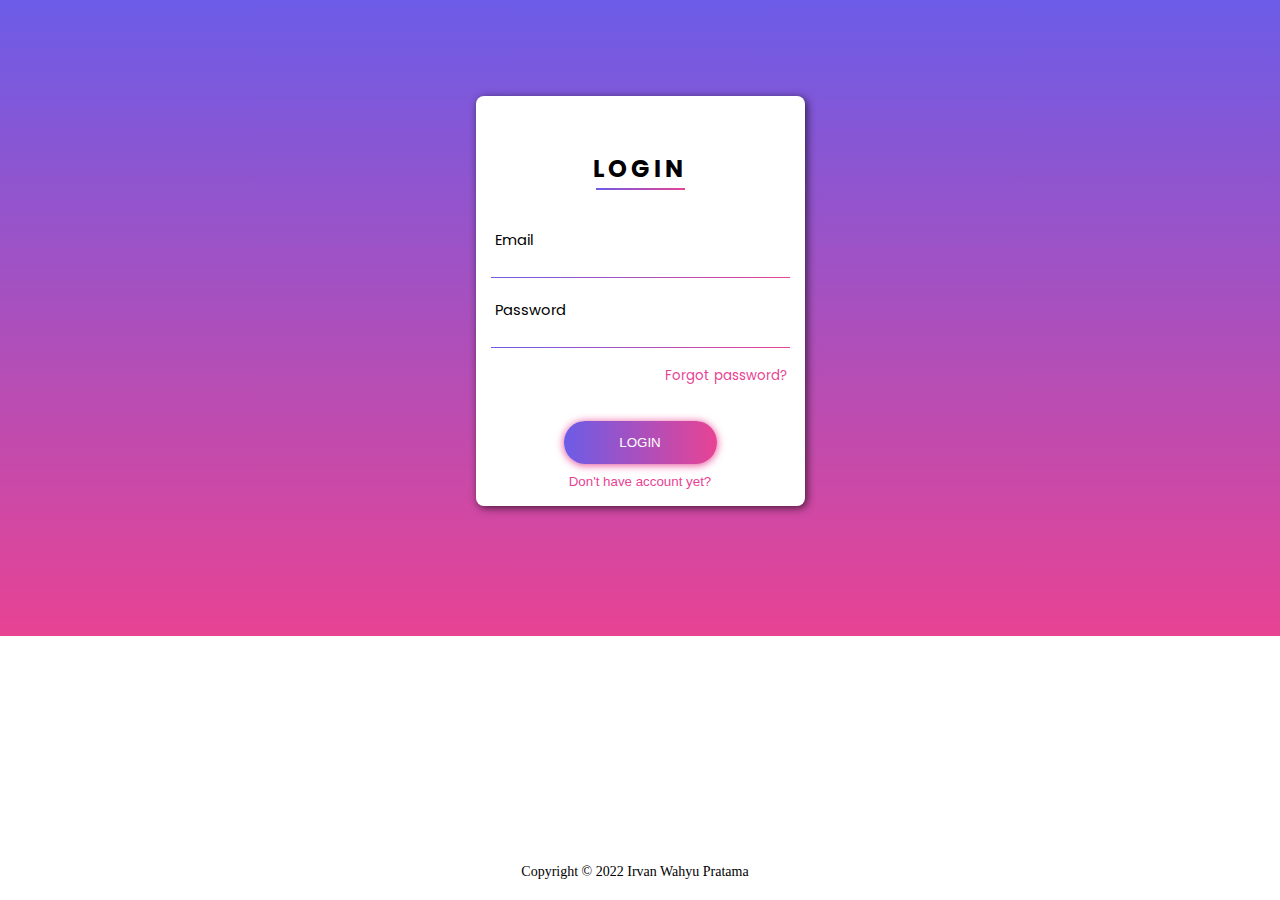
<file: index.html>
<!DOCTYPE html>
<html lang="en">
    <head>
        <meta charset="UTF-8">
        <meta http-equiv="X-UA-Compatible" content="IE=edge">
        <meta name="viewport" content="width=device-width, initial-scale=1.0">
        <link rel="stylesheet" href="stylelogin.css">
        <link rel="preconnect" href="https://fonts.googleapis.com">
        <link rel="preconnect" href="https://fonts.gstatic.com" crossorigin>
        <link href="https://fonts.googleapis.com/css2?family=Poppins&display=swap" rel="stylesheet">
        <title>Login</title>
    </head>
    <body>
        <div id="card">
            <div id="card-content">
                <div id="card-title">
                    <h2>LOGIN</h2>
                    <div class="underline-title"></div>
                </div>
            </div>
            <form action="dashboard.html" method="post">
                <label for="user-email" style="padding-top:13px">&nbsp;Email</label>
                <input
                    id="user-email"
                    class="form-content"
                    type="email"
                    name="email"
                    autocomplete="on"
                    required
                >
                <div class="form-border"></div>
                <label for="user-password" style="padding-top:22px">&nbsp;Password</label>
                <input
                    id="user-password"
                    class="form-content"
                    type="password"
                    name="password"
                    required
                >
                <div class="form-border"></div>
                <a href="#">
                    <legend id="forgot-pass">Forgot password?</legend>
                </a>
                <input
                    id="submit-btn"
                    type="submit"
                    name="submit"
                    value="LOGIN"
                >
                <a href="registrasi.html" id="signup">Don't have account yet?</a>
            </form>
        </div>
        <footer>
            <div class="bottom-details">
                <div class="bottom_text">
                    <span class="copyright_text">Copyright © 2022
                        <a href="#">Irvan Wahyu Pratama</a>
                    </span>
                </div>
            </div>
        </footer>
    </body>
</html>
</file>
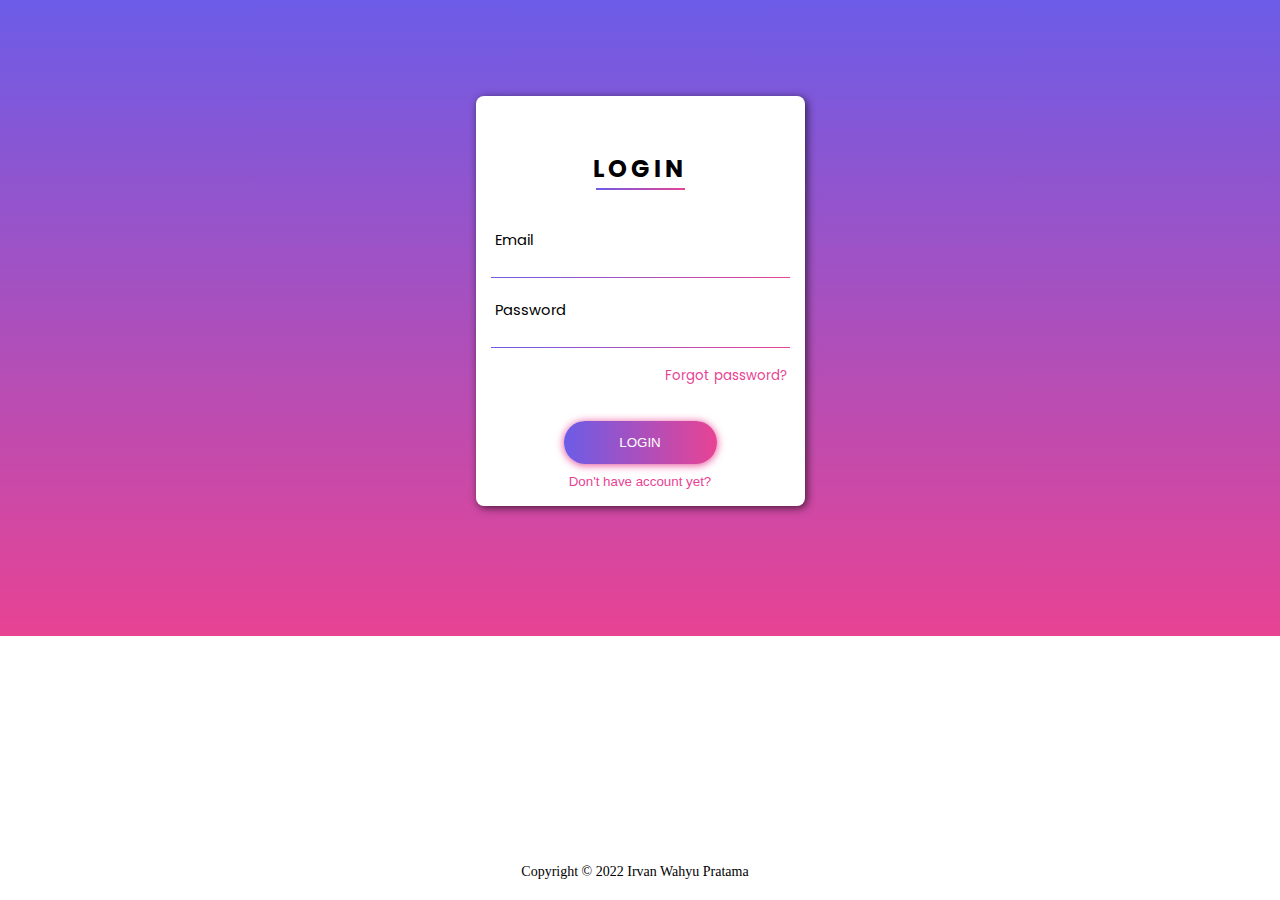
<file: login.html>
<!DOCTYPE html>
<html lang="en">
    <head>
        <meta charset="UTF-8">
        <meta http-equiv="X-UA-Compatible" content="IE=edge">
        <meta name="viewport" content="width=device-width, initial-scale=1.0">
        <link rel="stylesheet" href="stylelogin.css">
        <link rel="preconnect" href="https://fonts.googleapis.com">
        <link rel="preconnect" href="https://fonts.gstatic.com" crossorigin>
        <link href="https://fonts.googleapis.com/css2?family=Poppins&display=swap" rel="stylesheet">
        <title>Login</title>
    </head>
    <body>
        <div id="card">
            <div id="card-content">
                <div id="card-title">
                    <h2>LOGIN</h2>
                    <div class="underline-title"></div>
                </div>
            </div>
            <form action="" method="post">
                <label for="user-email" style="padding-top:13px">&nbsp;Email</label>
                <input
                    id="user-email"
                    class="form-content"
                    type="email"
                    name="email"
                    autocomplete="on"
                    required
                >
                <div class="form-border"></div>
                <label for="user-password" style="padding-top:22px">&nbsp;Password</label>
                <input
                    id="user-password"
                    class="form-content"
                    type="password"
                    name="password"
                    required
                >
                <div class="form-border"></div>
                <a href="#">
                    <legend id="forgot-pass">Forgot password?</legend>
                </a>
                <input
                    id="submit-btn"
                    type="submit"
                    name="submit"
                    value="LOGIN"
                >
                <a href="registrasi.html" id="signup">Don't have account yet?</a>
            </form>
        </div>
        <footer>
            <div class="bottom-details">
                <div class="bottom_text">
                    <span class="copyright_text">Copyright © 2022
                        <a href="#">Irvan Wahyu Pratama</a>
                    </span>
                </div>
            </div>
        </footer>
    </body>
</html>
</file>
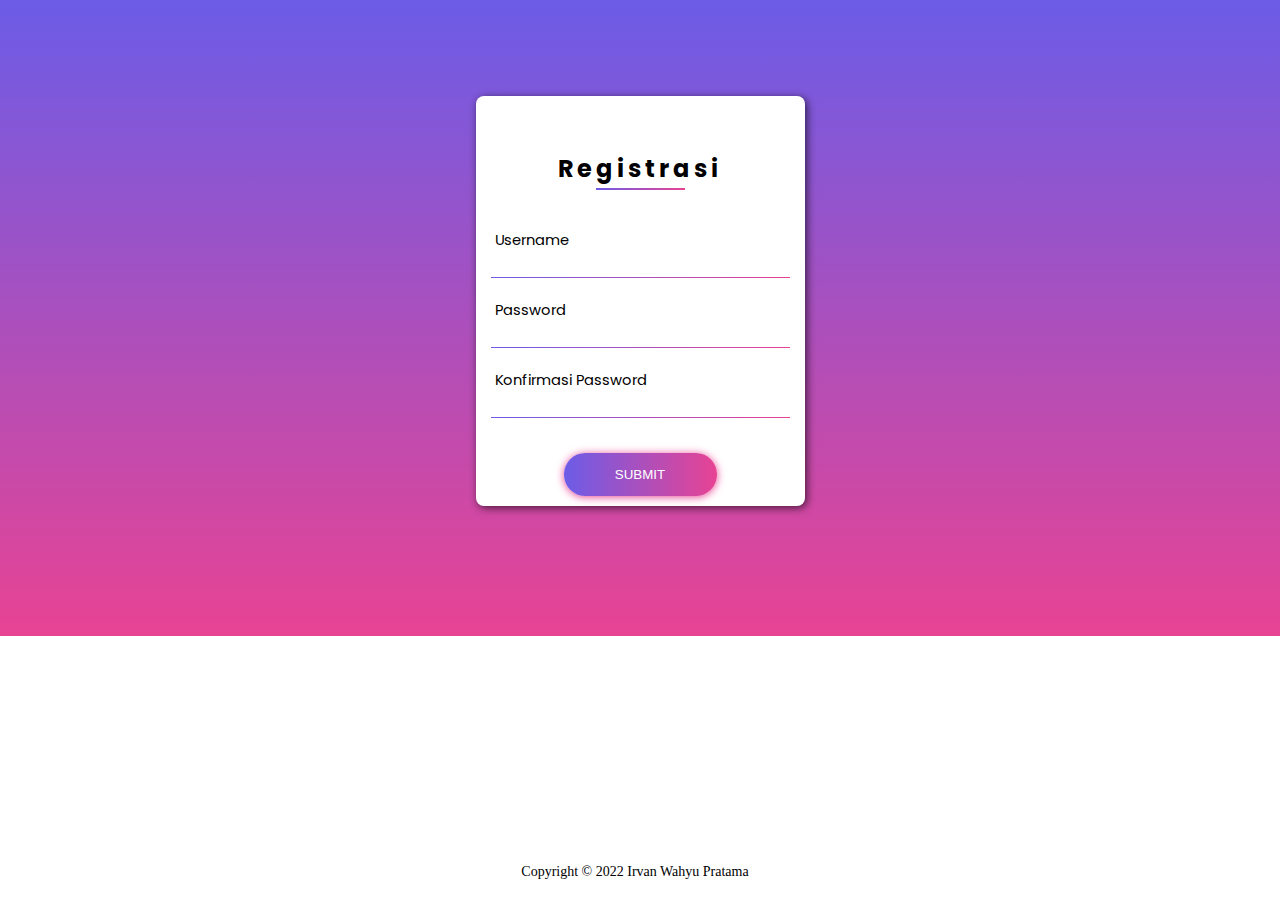
<file: registrasi.html>
<!DOCTYPE html>
<html lang="en">

<head>
    <meta charset="UTF-8">
    <meta http-equiv="X-UA-Compatible" content="IE=edge">
    <meta name="viewport" content="width=device-width, initial-scale=1.0">
    <link rel="stylesheet" href="stylelogin.css">
    <link rel="preconnect" href="https://fonts.googleapis.com">
    <link rel="preconnect" href="https://fonts.gstatic.com" crossorigin>
    <link href="https://fonts.googleapis.com/css2?family=Poppins&display=swap" rel="stylesheet">
    <title>Registrasi</title>
</head>

<body>
    <div id="card">
        <div id="card-content">
            <div id="card-title">
                <h2>Registrasi</h2>
            <div class="underline-title"></div>
        </div>
        </div>
        <form action="" method="post">
            <label for="user-email" style="padding-top:13px">&nbsp;Username</label>
                <input id="user-email" class="form-content" type="email" name="email" autocomplete="on" required />
                    <div class="form-border"></div>
            <label for="user-password" style="padding-top:22px">&nbsp;Password</label>
                <input id="user-password" class="form-content" type="password" name="password" required />
                    <div class="form-border"></div>
            <label for="user-password" style="padding-top:22px">&nbsp;Konfirmasi Password</label>
                <input id="user-password" class="form-content" type="password" name="password" required />
                    <div class="form-border"></div>
            <input id="submit-btn" type="submit" name="submit" value="SUBMIT" />
        </form>
    </div>
    <footer>
        <div class="bottom-details">
            <div class="bottom_text">
                <span class="copyright_text">Copyright © 2022
                    <a href="#">Irvan Wahyu Pratama</a>
                </span>
            </div>
        </div>
    </footer>
</body>
</html>
</file>
<file: stylelogin.css>
@import url('https://fonts.googleapis.com/css2?family=Poppins&display=swap');

body {
    background: -webkit-linear-gradient(bottom, #e84393, #6c5ce7);
    background-repeat: no-repeat;
}

#card {
    background: #fff;
    border-radius: 8px;
    box-shadow: 2px 2px 8px rgba(0, 0, 0, 0.65);
    height: 410px;
    margin: 6rem auto 8.1rem auto;
    width: 329px;
}

#card-content {
    padding: 22px 44px;
}

#card-title {
    font-family: 'Poppins', sans-serif;
    letter-spacing: 4px;
    padding-bottom: 5px;
    padding-top: 13px;
    text-align: center;
}

.underline-title {
    background: -webkit-linear-gradient(right, #e84393, #6c5ce7);
    height: 2px;
    margin: -1.1rem auto 0 auto;
    width: 89px;   
}

a {
    text-decoration: none;
}
label {
    font-family: 'Poppins', sans-serif;
    font-size: 11pt;
}
#forgot-pass {
    color: #e84393;
    font-family: 'Poppins', sans-serif;
    font-size: 10pt;
    margin-top: 18px;
    text-align: right;
}
form {
    display: flex;
    align-items: left;
    flex-direction: column;
    padding-left: 15px;
    padding-right: 15px;
}
.form-border {
    background: -webkit-linear-gradient(right, #e84393, #6c5ce7);
    height: 1px;
    width: 100%;
}
.form-content {
    background: transparent;
    border: none;
    outline: none;
    padding-top: 10px;
}

#signup {
    color: #e84393;
    font-family: "Raleway", sans-serif;
    font-size: 10pt;
    margin-top: 10px;
    text-align: center;
}
#submit-btn {
    background: -webkit-linear-gradient(right, #e84393, #6c5ce7);
    border: none;
    border-radius: 21px;
    box-shadow: 0px 1px 8px #e84393;
    cursor: pointer;
    color: white;
    font-family: "Raleway SemiBold", sans-serif;
    height: 42.3px;
    margin: 0 auto;
    margin-top: 35px;
    transition: 0.25s;
    width: 153px;
}
#submit-btn:hover {
    box-shadow: 0px 1px 18px #6c5ce7;
}


footer {
    position: fixed;
    background: var(--main-color);
    width: 100%;
    bottom: 0;
    left: 0;
    z-index: 1;
}

footer .bottom-details {
    width: 100%;
    background: #fff;
}

footer .bottom-details .bottom_text {
    max-width: 1250px;
    margin: auto;
    padding: 20px 40px;
    display: flex;
    justify-content: center;
}

.bottom-details .bottom_text span,
.bottom-details .bottom_text a {
    font-size: 14px;
    font-weight: 300;
    color: var(--main-color);
    text-decoration: none;
}

.bottom-details .bottom_text a:hover {
    opacity: 1;
    text-decoration: underline;
}

.bottom-details .bottom_text a {
    margin-right: 10px;
}
</file>
